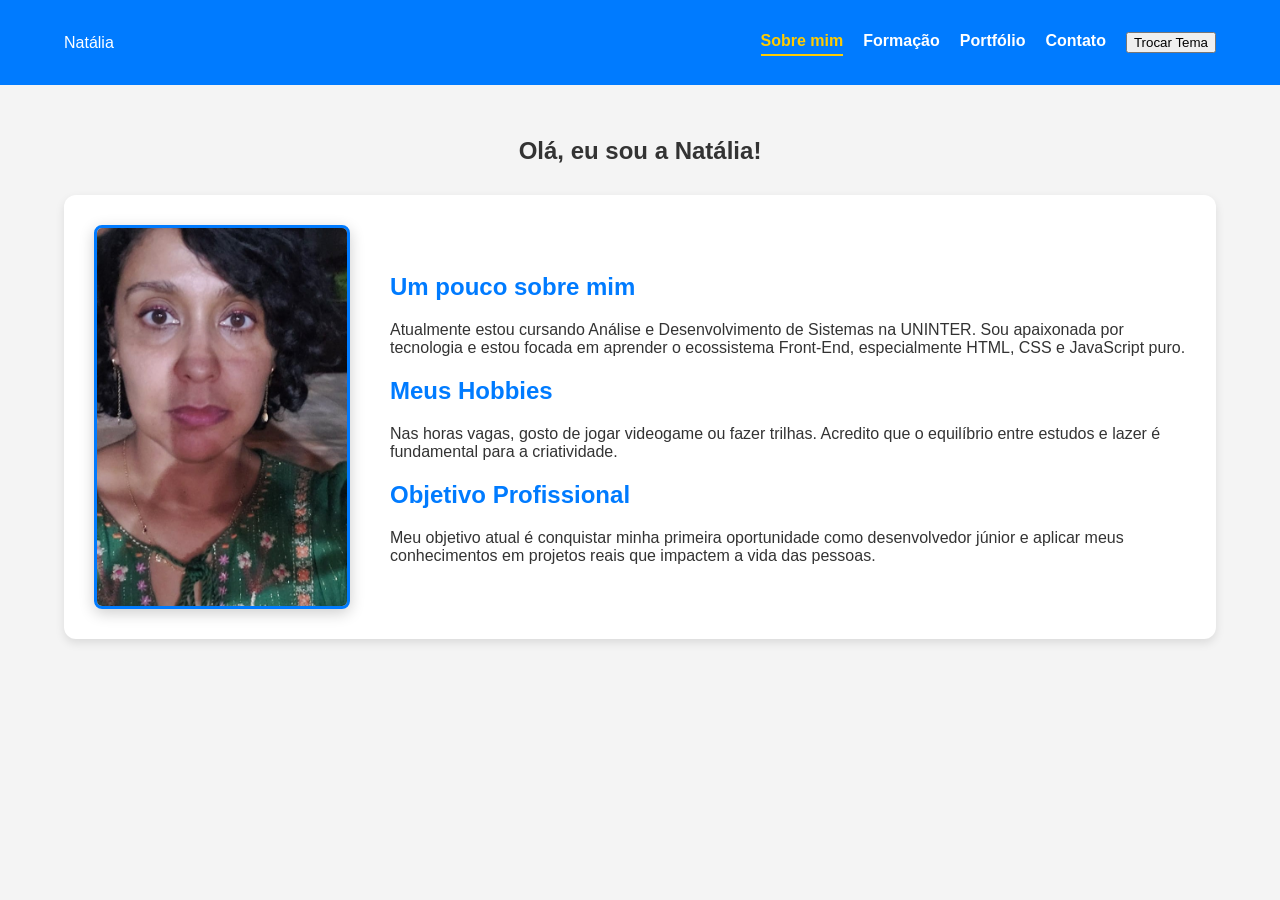
<file: index.html>
<!DOCTYPE html>
<html lang="pt-br">
<head>
    <meta charset="UTF-8">
    <meta name="viewport" content="width=device-width, initial-scale=1.0">
    <title>Sobre Mim</title>
    <link rel="stylesheet" href="style.css">
</head>
<body>
    <!-- MENU (IDÊNTICO EM TODAS AS PÁGINAS) -->
    <nav class="navbar">
        <div class="logo">
            <a href="index.html" style="color: inherit; text-decoration: none;">Natália</a>
        </div>
        <button id="menu-icon" class="menu-icon">☰</button>
        <ul id="nav-links" class="nav-links">
            <li><a href="index.html" class="active-link">Sobre mim</a></li>
            <li><a href="formacao.html">Formação</a></li>
            <li><a href="portfolio.html">Portfólio</a></li>
            <li><a href="contato.html">Contato</a></li>
            <li><button id="theme-toggle">Trocar Tema</button></li>
        </ul>
    </nav>

    <main class="container">
        <section class="sobre-secao">
            <h1>Olá, eu sou a Natália!</h1>
            
            <div class="sobre-conteudo">
                <!-- colocar foto aqui. -->
                <img src="sobremim.jpeg" alt="Minha Foto" class="perfil-img">
                
                <div class="texto-apresentacao">
                    <h2>Um pouco sobre mim</h2>
                    <p>
                        Atualmente estou cursando Análise e Desenvolvimento de Sistemas na UNINTER. 
                        Sou apaixonada por tecnologia e estou focada em aprender o ecossistema Front-End, 
                        especialmente HTML, CSS e JavaScript puro.
                    </p>
                    
                    <h2>Meus Hobbies</h2>
                    <p>
                        Nas horas vagas, gosto de jogar videogame ou fazer trilhas.
                        Acredito que o equilíbrio entre estudos e lazer é fundamental para a criatividade.
                    </p>
                    
                    <h2>Objetivo Profissional</h2>
                    <p>
                        Meu objetivo atual é conquistar minha primeira oportunidade como desenvolvedor júnior 
                        e aplicar meus conhecimentos em projetos reais que impactem a vida das pessoas.
                    </p>
                </div>
            </div>
        </section>
    </main>

    <script src="script.js"></script>
</body>
</html>
</file>
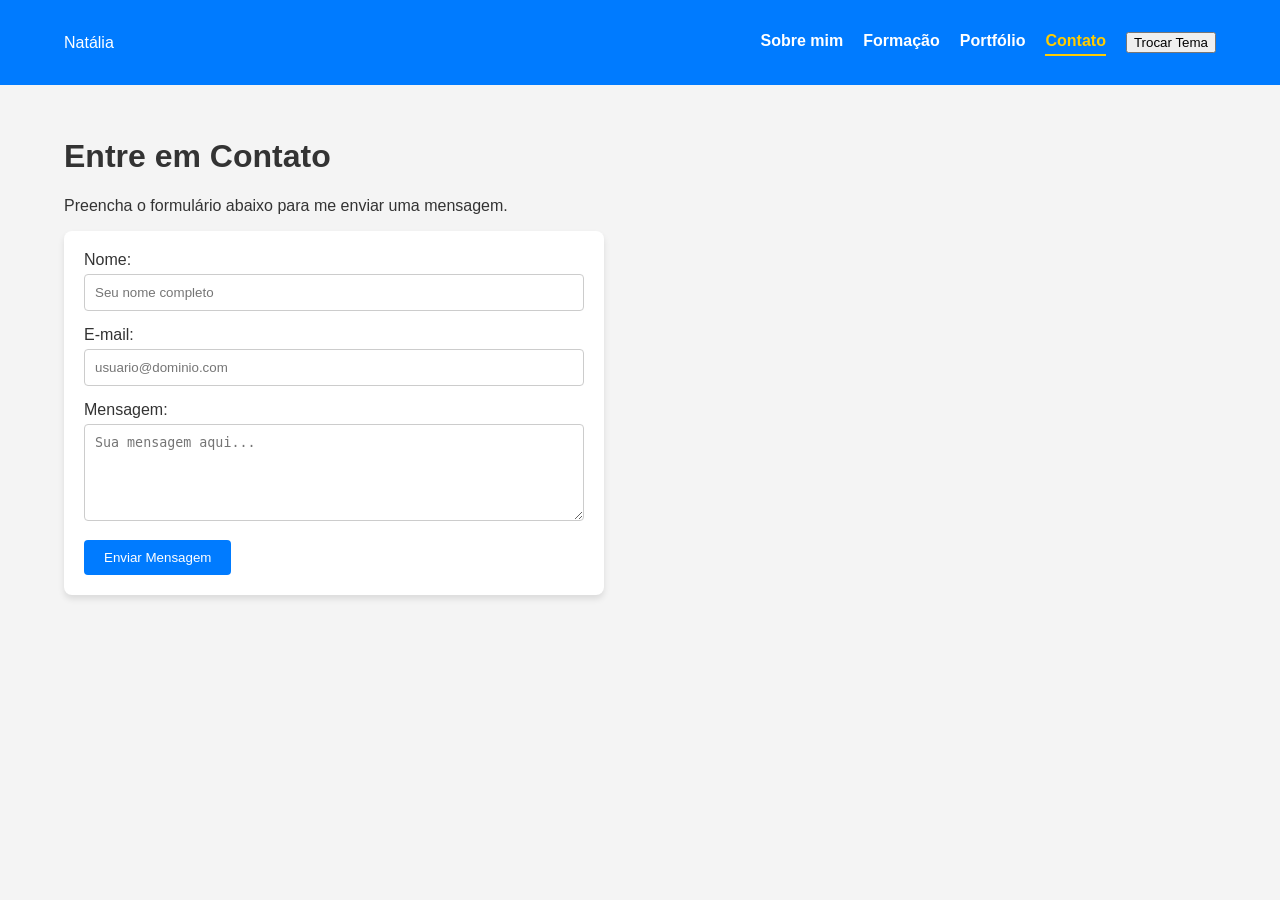
<file: contato.html>
<!DOCTYPE html>
<html lang="pt-br">
<head>
    <meta charset="UTF-8">
    <meta name="viewport" content="width=device-width, initial-scale=1.0">
    <title>Contato</title>
    <link rel="stylesheet" href="style.css">
</head>
<body>

    <!-- Menu de Navegação Comum a Todas as Páginas -->
    <nav class="navbar">
        <div class="logo">
            <a href="index.html" style="color: inherit; text-decoration: none;">Natália</a>
        </div>
        
        <!-- Botão Hambúrguer para Celular -->
        <button id="menu-icon" class="menu-icon">☰</button>
        
        <ul id="nav-links" class="nav-links">
            <li><a href="index.html">Sobre mim</a></li>
            <li><a href="formacao.html">Formação</a></li>
            <li><a href="portfolio.html">Portfólio</a></li>
            <li><a href="contato.html" class="active-link">Contato</a></li>
            <li><button id="theme-toggle" class="btn-tema">Trocar Tema</button></li>
        </ul>
    </nav>

    <main class="container">
        <h1>Entre em Contato</h1>
        <p>Preencha o formulário abaixo para me enviar uma mensagem.</p>

        <form id="contactForm">
            <div class="campo">
                <label for="nome">Nome:</label>
                <input type="text" id="nome" placeholder="Seu nome completo">
            </div>

            <div class="campo">
                <label for="email">E-mail:</label>
                <input type="email" id="email" placeholder="usuario@dominio.com">
            </div>

            <div class="campo">
                <label for="mensagem">Mensagem:</label>
                <textarea id="mensagem" rows="5" placeholder="Sua mensagem aqui..."></textarea>
            </div>

            <button type="submit" class="btn-enviar">Enviar Mensagem</button>
        </form>
        
        <!-- Local onde aparecerá a confirmação do envio -->
        <div id="feedback" class="mensagem-sucesso"></div>
    </main>

    <script src="script.js"></script>
</body>
</html>
</file>
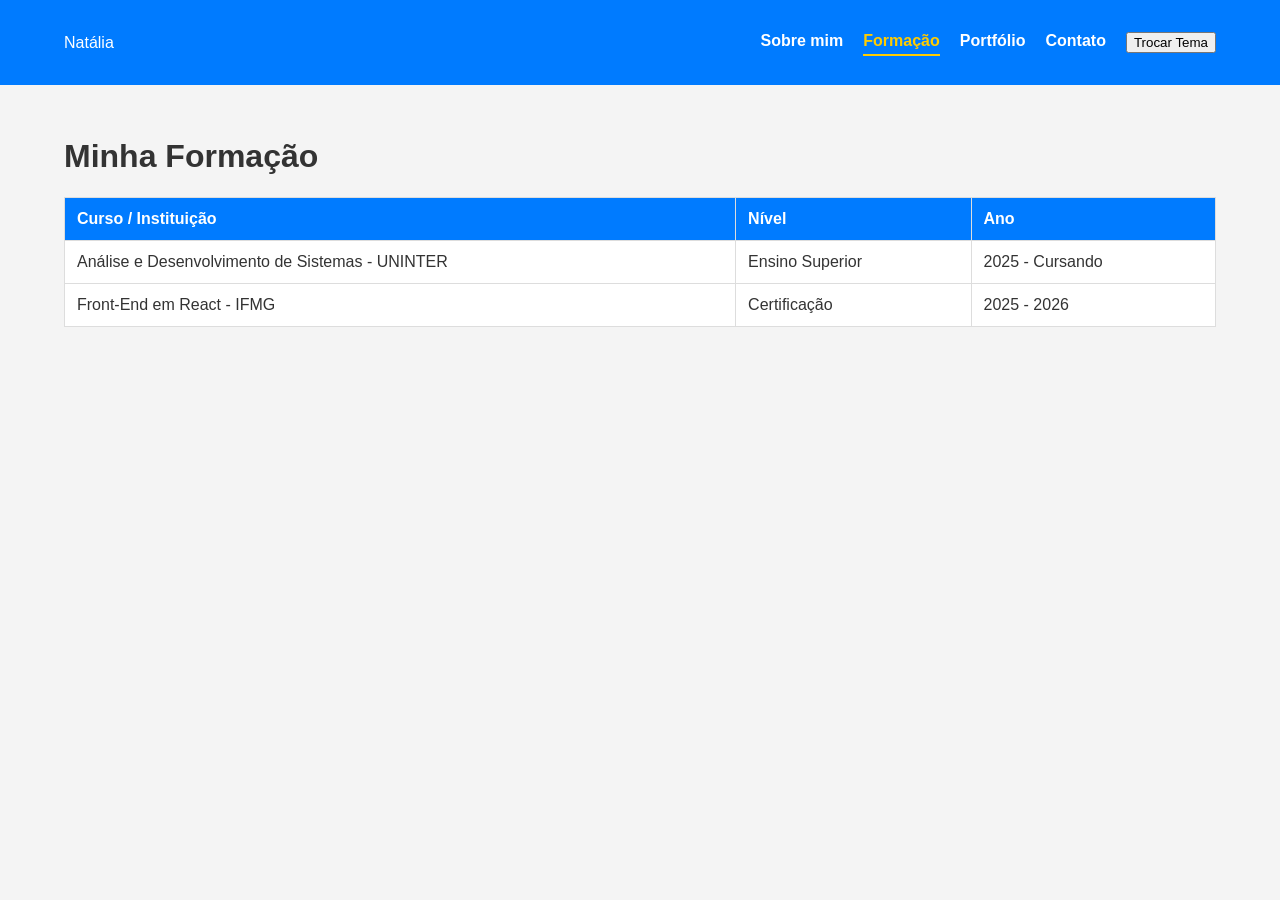
<file: formacao.html>
<!DOCTYPE html>
<html lang="pt-br">
<head>
    <meta charset="UTF-8">
    <meta name="viewport" content="width=device-width, initial-scale=1.0">
    <title>Minha Formação</title>
    <!-- ESTA LINHA ABAIXO CARREGA O MEU CSS -->
    <link rel="stylesheet" href="style.css">
</head>
<body>

    <!-- O MENU IGUAL EM TODAS AS PÁGINAS -->
    <nav class="navbar">
        <div class="logo">
            <a href="index.html" style="color: inherit; text-decoration: none;">Natália</a>
        </div>
        <button id="menu-icon" class="menu-icon">☰</button>
        <ul id="nav-links" class="nav-links">
            <li><a href="index.html">Sobre mim</a></li>
            <li><a href="formacao.html" class="active-link">Formação</a></li>
            <li><a href="portfolio.html">Portfólio</a></li>
            <li><a href="contato.html">Contato</a></li>
            <li><button id="theme-toggle" class="btn-tema">Trocar Tema</button></li>
        </ul>
    </nav>

        <main class="container">
        <h1>Minha Formação</h1>
        
        <table class="tabela-formacao">
            <thead>
                <tr>
                    <th>Curso / Instituição</th>
                    <th>Nível</th>
                    <th>Ano</th>
                </tr>
            </thead>
            <tbody>
                <tr>
                    <td>Análise e Desenvolvimento de Sistemas - UNINTER</td>
                    <td>Ensino Superior</td>
                    <td>2025 - Cursando</td>
                </tr>
                <tr>
                    <td>Front-End em React - IFMG</td>
                    <td>Certificação</td>
                    <td>2025 - 2026</td>
                </tr>
            </tbody>
        </table>
    </main>

    <!-- script ao final para o menu e o tema funcionarem -->
    <script src="script.js"></script>
</body>
</html>
</file>
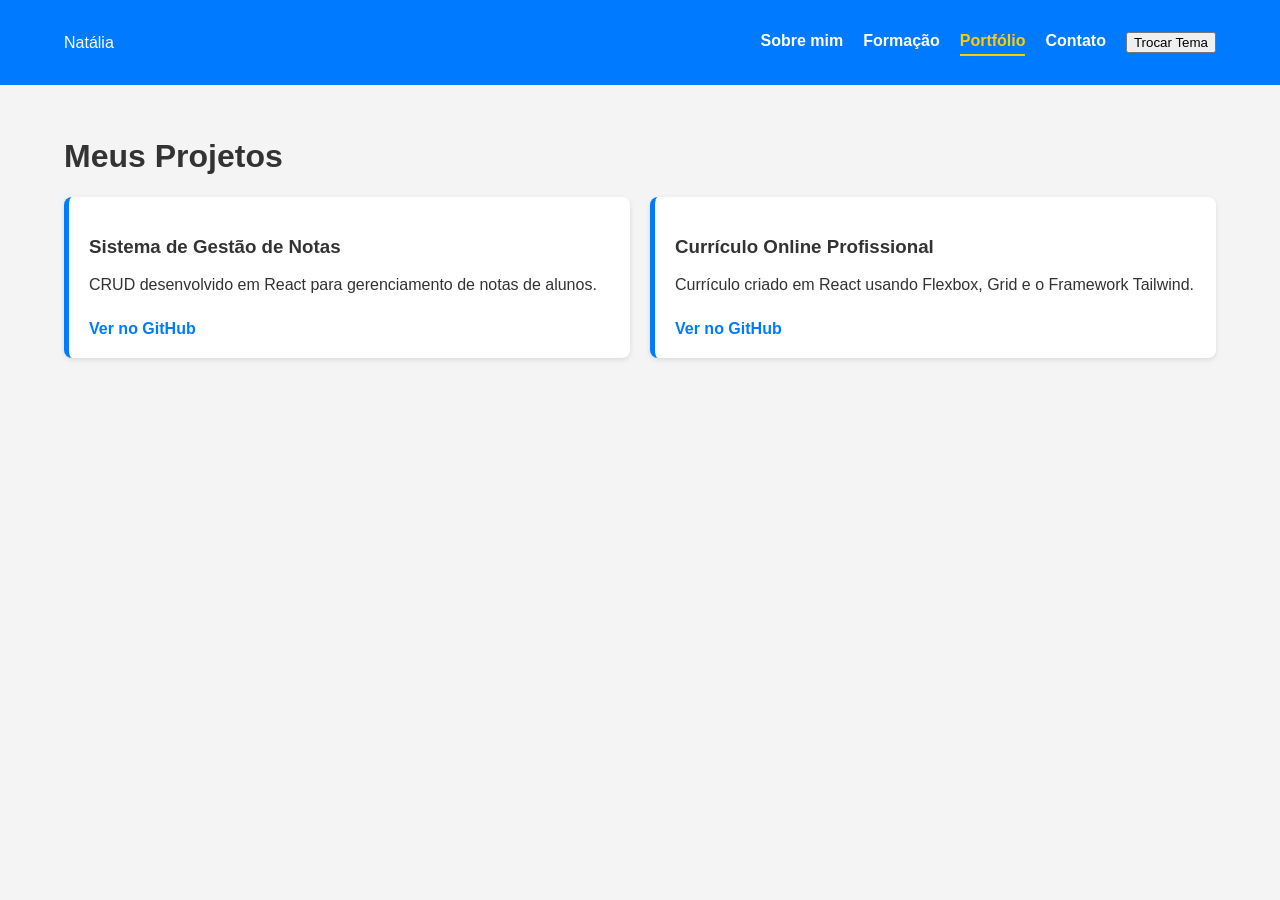
<file: portfolio.html>
<!DOCTYPE html>
<html lang="pt-br">
<head>
    <meta charset="UTF-8">
    <meta name="viewport" content="width=device-width, initial-scale=1.0">
    <title>Portfólio - Meus Projetos</title>
    <link rel="stylesheet" href="style.css">
</head>
<body>
    <!-- MENU (IDÊNTICO EM TODAS AS PÁGINAS) -->
    <nav class="navbar">
        <div class="logo">
            <a href="index.html" style="color: inherit; text-decoration: none;">Natália</a>
        </div>
        <button id="menu-icon" class="menu-icon">☰</button>
        <ul id="nav-links" class="nav-links">
            <li><a href="index.html">Sobre mim</a></li>
            <li><a href="formacao.html">Formação</a></li>
            <li><a href="portfolio.html" class="active-link">Portfólio</a></li>
            <li><a href="contato.html">Contato</a></li>
            <li><button id="theme-toggle">Trocar Tema</button></li>
        </ul>
    </nav>

    <!-- CONTEÚDO ESPECÍFICO DO PORTFÓLIO -->
    <main class="container">
        <h1>Meus Projetos</h1>
        <div class="grid-portfolio">
            <article class="projeto-card">
                <h3>Sistema de Gestão de Notas</h3>
                <p>CRUD desenvolvido em React para gerenciamento de notas de alunos.</p>
                <a href="https://github.com/nunesaluna/CRUD-em-React--sistema-de-notas" target="_blank">Ver no GitHub</a>
            </article>

            <article class="projeto-card">
                <h3>Currículo Online Profissional</h3>
                <p>Currículo criado em React usando Flexbox, Grid e o Framework Tailwind.</p>
                <a href="https://github.com/nunesaluna/meu-curriculo-react" target="_blank">Ver no GitHub</a>
            </article>
        </div>
    </main>

    <script src="script.js"></script>
</body>
</html>
</file>
<file: style.css>
/* Variáveis para facilitar a troca de tema */
:root {
    --bg-body: #f4f4f4;
    --bg-card: #ffffff;
    --text-color: #333;
    --primary-color: #007bff;
}

/* Classe de Tema Escuro (Ativada via JS) */
body.dark-mode {
    --bg-body: #121212;
    --bg-card: #1e1e1e;
    --text-color: #f4f4f4;
    --primary-color: #375a7f;
}

body {
    background-color: var(--bg-body);
    color: var(--text-color);
    font-family: 'Segoe UI', Tahoma, Geneva, Verdana, sans-serif;
    margin: 0;
    transition: 0.3s;
}

/* Estilo do Menu */
.navbar {
    background-color: var(--primary-color);
    display: flex;
    justify-content: space-between;
    align-items: center;
    padding: 1rem 5%;
    color: white;
}

.nav-links {
    display: flex;
    list-style: none;
    gap: 20px;
}

.nav-links a {
    color: white;
    text-decoration: none;
    font-weight: bold;
}

.menu-icon {
    display: none;
    font-size: 1.8rem;
    background: none;
    border: none;
    color: white;
    cursor: pointer;
}

/* Formulário */
.container { padding: 2rem 5%; }

form {
    background: var(--bg-card);
    padding: 20px;
    border-radius: 8px;
    max-width: 500px;
    box-shadow: 0 4px 6px rgba(0,0,0,0.1);
}

.campo { margin-bottom: 15px; }

input, textarea {
    width: 100%;
    box-sizing: border-box;
    padding: 10px;
    margin-top: 5px;
    border: 1px solid #ccc;
    border-radius: 4px;
}

.btn-enviar {
    background-color: var(--primary-color);
    color: white;
    border: none;
    padding: 10px 20px;
    cursor: pointer;
    border-radius: 4px;
}

/* Responsividade (Celular) */
@media (max-width: 768px) {
    .menu-icon { display: block; }
    
    .nav-links {
        display: none; /* Escondido por padrão no mobile */
        flex-direction: column;
        position: absolute;
        top: 60px;
        left: 0;
        width: 100%;
        background-color: var(--primary-color);
        padding: 20px;
    }

    .nav-links.active { display: flex; } /* Mostra quando clicado */
}

/* Estilo da Tabela */
.tabela-formacao {
    width: 100%;
    border-collapse: collapse;
    margin-top: 20px;
    background: var(--bg-card);
}

.tabela-formacao th, .tabela-formacao td {
    border: 1px solid #ddd;
    padding: 12px;
    text-align: left;
}

.tabela-formacao th {
    background-color: var(--primary-color);
    color: white;
}

/* Estilo do Portfólio (Grid) */
.grid-portfolio {
    display: grid;
    grid-template-columns: repeat(auto-fit, minmax(250px, 1fr));
    gap: 20px;
    margin-top: 20px;
}

.projeto-card {
    background: var(--bg-card);
    padding: 20px;
    border-radius: 8px;
    border-left: 5px solid var(--primary-color);
    box-shadow: 0 2px 5px rgba(0,0,0,0.1);
}

.projeto-card a {
    display: inline-block;
    margin-top: 10px;
    color: var(--primary-color);
    font-weight: bold;
    text-decoration: none;
}

/* Estilo para o link da página onde o usuário está */
.nav-links a.active-link {
    color: #ffcc00; /* Uma cor de destaque, como dourado/amarelo */
    border-bottom: 2px solid #ffcc00;
    padding-bottom: 5px;
}

/* Estilo específico para a seção Sobre */
.sobre-secao h1 {
    text-align: center;
    margin-bottom: 30px;
}

.sobre-conteudo {
    display: flex;
    align-items: center;
    gap: 40px;
    background: var(--bg-card);
    padding: 30px;
    border-radius: 12px;
    box-shadow: 0 4px 10px rgba(0,0,0,0.1);
}

.perfil-img {
    width: 250px; 
    height: auto; /* Mantém a proporção real da foto para não achatar */
    border-radius: 8px; /* Arredonda só um pouquinho os cantos */
    border: 3px solid var(--primary-color); /* Adiciona uma borda elegante */
    box-shadow: 0 4px 15px rgba(0,0,0,0.2); /* Dá um efeito de profundidade */
    transition: transform 0.3s ease; /* Prepara para um efeito de passar o mouse */
}

/* Efeito extra: a foto aumenta levemente quando você passa o mouse */
.perfil-img:hover {
    transform: scale(1.05);
}


.texto-apresentacao h2 {
    color: var(--primary-color);
    margin-top: 20px;
}

/* Ajuste para celular */
@media (max-width: 768px) {
    .sobre-conteudo {
        flex-direction: column; /* Foto em cima do texto no celular */
        text-align: center;
    }
}
</file>
